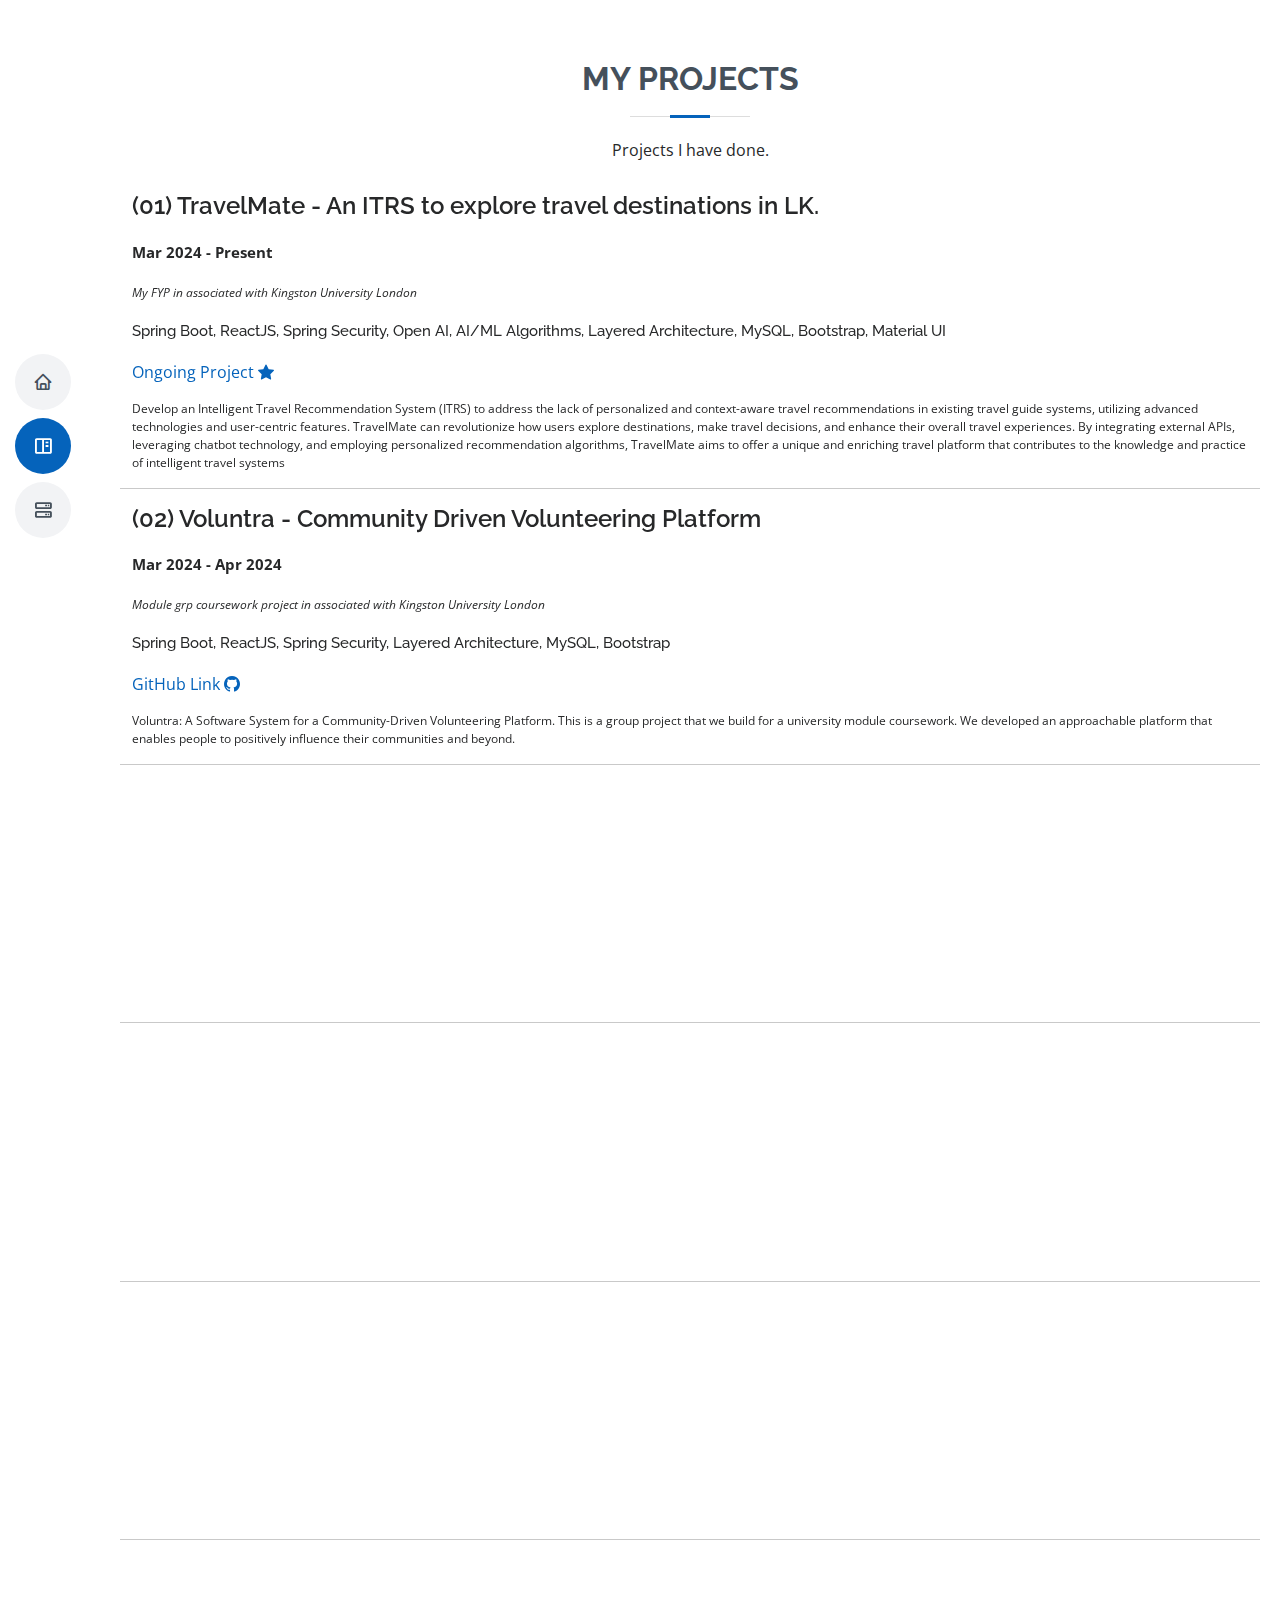
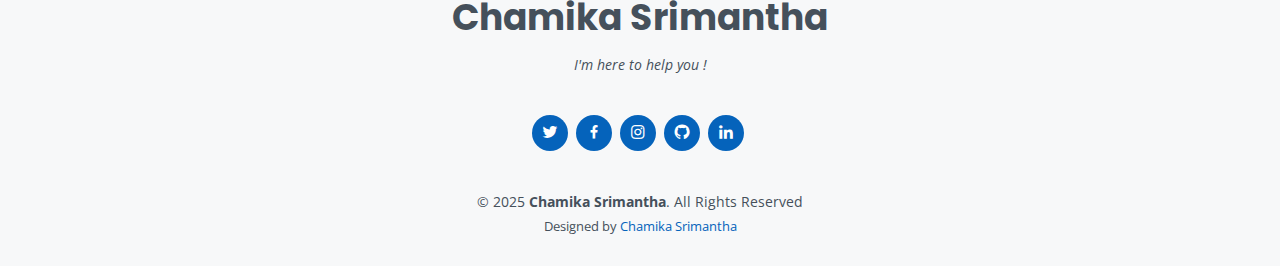
<file: projects.html>
<!DOCTYPE html>
<html lang="en">

<head>
  <meta charset="utf-8">
  <meta content="width=device-width, initial-scale=1.0" name="viewport">

  <title>My Projects</title>
  <meta content="" name="description">
  <meta content="" name="keywords">

  <!-- Favicons -->
  <link href="assets/img/memememe.png" rel="icon">
  <link href="assets/img/memememe.png" rel="apple-touch-icon">

  <!-- Google Fonts -->
  <link
    href="https://fonts.googleapis.com/css?family=Open+Sans:300,300i,400,400i,600,600i,700,700i|Raleway:300,300i,400,400i,500,500i,600,600i,700,700i|Poppins:300,300i,400,400i,500,500i,600,600i,700,700i"
    rel="stylesheet">

  <!-- Vendor CSS Files -->
  <link href="assets/vendor/aos/aos.css" rel="stylesheet">
  <link href="assets/vendor/bootstrap/css/bootstrap.min.css" rel="stylesheet">
  <link href="assets/vendor/bootstrap-icons/bootstrap-icons.css" rel="stylesheet">
  <link href="assets/vendor/boxicons/css/boxicons.min.css" rel="stylesheet">
  <link href="assets/vendor/glightbox/css/glightbox.min.css" rel="stylesheet">
  <link href="assets/vendor/swiper/swiper-bundle.min.css" rel="stylesheet">

  <!-- Template Main CSS File -->
  <link href="assets/css/style.css" rel="stylesheet">

  <!-- =======================================================
  * Template Name: MyResume - v4.8.1
  * Template URL: https://bootstrapmade.com/free-html-bootstrap-template-my-resume/
  * Author: BootstrapMade.com
  * License: https://bootstrapmade.com/license/
  ======================================================== -->
</head>

<body>

  <!-- ======= Mobile nav toggle button ======= -->
  <!-- <button type="button" class="mobile-nav-toggle d-xl-none"><i class="bi bi-list mobile-nav-toggle"></i></button> -->
  <i class="bi bi-list mobile-nav-toggle d-xl-none"></i>
  <!-- ======= Header ======= -->
  <header id="header" class="d-flex flex-column justify-content-center">

    <nav id="navbar" class="navbar nav-menu">
      <ul>
        <li><a href="index.html" class="nav-link scrollto"><i class="bx bx-home"></i> <span>Home</span></a>
        </li>
        <li><a href="index.html" class="nav-link scrollto active"><i class="bx bx-book-content"></i>
            <span>Projects</span></a>
        </li>
        <li><a href="index.html#services" class="nav-link scrollto"><i class="bx bx-server"></i> <span>Technology
              Stack</span></a>
        </li>

      </ul>
    </nav><!-- .nav-menu -->

  </header><!-- End Header -->

  <main id="main">

    <!-- ======= Team Section ======= -->
    <section id="team" class="team">
      <div class="container">

        <div class="section-title">
          <h2>My Projects</h2>
          <p>Projects I have done.</p>
        </div>

        <div class="row">


          <div class="col-lg-12 col-md-6 d-flex align-items-stretch" data-aos="zoom-in">
            <div class="member">
              <h4 style="font-weight: 600;">(01) TravelMate - An ITRS to explore travel destinations in LK.</h4>
              <!-- <img src="assets/img/projects/prj-0.png" style=" height: 290px;" alt=""> -->

              <b><p style="font-size: 15px; margin-top: 20px;">Mar 2024 - Present</p></b>

              <i><p style="font-size: 12px; margin-top: 20px;">My FYP in associated with Kingston University London</p></i>

              <h6 style="font-size: 15px; margin-top: 20px;">Spring Boot, ReactJS, Spring Security, Open AI, AI/ML Algorithms, Layered
                Architecture, MySQL, Bootstrap, Material UI</h6>

              <div style="margin-top: 20px;" class="social">
                <!-- <a href="https://github.com/SDPEsoft/voluntra-backend">GitHub Link <i class="bi bi-github"></i></a> -->
                <a href="">Ongoing Project <i class="bi bi-star-fill"></i></a>
              </div>
              <p></p>
              <p style="font-size: 12px; ">
                Develop an Intelligent Travel Recommendation System (ITRS) to address the lack of personalized and context-aware travel recommendations in existing travel guide systems, utilizing advanced technologies and user-centric features. TravelMate can revolutionize how users explore destinations, make travel decisions, and enhance their overall travel experiences. By integrating external APIs, leveraging chatbot technology, and employing personalized recommendation algorithms, TravelMate aims to offer a unique and enriching travel platform that contributes to the knowledge and practice of intelligent travel systems
              </p>
              <p></p>

            </div>
          </div>
          <hr style="width: 100%;">

          <div class="col-lg-12 col-md-6 d-flex align-items-stretch" data-aos="zoom-in">
            <div class="member">
              <h4 style="font-weight: 600;">(02) Voluntra - Community Driven Volunteering Platform</h4>
              <!-- <img src="assets/img/projects/prj-0.png" style=" height: 290px;" alt=""> -->

              <b><p style="font-size: 15px; margin-top: 20px;">Mar 2024 - Apr 2024</p></b>

              <i><p style="font-size: 12px; margin-top: 20px;">Module grp coursework project in associated with Kingston University London</p></i>

              <h6 style="font-size: 15px; margin-top: 20px;">Spring Boot, ReactJS, Spring Security, Layered
                Architecture, MySQL, Bootstrap</h6>

              <div style="margin-top: 20px;" class="social">
                <a href="https://github.com/SDPEsoft/voluntra-backend">GitHub Link <i class="bi bi-github"></i></a>
              </div>
              <p></p>
              <p style="font-size: 12px; ">
                Voluntra: A Software System for a Community-Driven Volunteering Platform. This is a group project that we build for a university module coursework. We developed an approachable platform that enables people to positively influence their communities and beyond.
              </p>
              <p></p>

            </div>
          </div>
          <hr style="width: 100%;">
          <div class="col-lg-12 col-md-6 d-flex align-items-stretch" data-aos="zoom-in">
            <div class="member">
              <h4 style="font-weight: 600;">(03) Point Of Sale System</h4>
              <!-- <img src="assets/img/projects/prj-0.png" style=" height: 290px;" alt=""> -->

              <b><p style="font-size: 15px; margin-top: 20px;">Dec 2023 - Jan 2024</p></b>

              <i><p style="font-size: 12px; margin-top: 20px;">Module coursework project in associated with IJSE - Institute of Java & Software Engineering</p></i>

              <h6 style="font-size: 15px; margin-top: 20px;">Spring Boot, ReactJS, Spring Security, Layered
                Architecture, MySQL</h6>

              <div style="margin-top: 20px;" class="social">
                <a href="https://github.com/chamikasrimantha/Point-Of-Sale-System">GitHub Link <i
                    class="bi bi-github"></i></a>
              </div>
              <p></p>
              <p style="font-size: 12px; ">
                A Point of Sale (POS) system designed to streamline sales processes and inventory management for retail
                businesses.
              </p>
              <p></p>

            </div>
          </div>
          <hr style="width: 100%;">
          <div class="col-lg-12 col-md-6 d-flex align-items-stretch" data-aos="zoom-in">
            <div class="member">
              <h4 style="font-weight: 600;">(04) CarHire Management System</h4>
              <!-- <img src="assets/img/projects/prj-1.png" style=" height: 290px;" alt=""> -->

              <b><p style="font-size: 15px; margin-top: 20px;">July 2023 - Sep 2023</p></b>

              <i><p style="font-size: 12px; margin-top: 20px;">Module coursework project in associated with IJSE - Institute of Java & Software Engineering</p></i>

              <h6 style="font-size: 15px; margin-top: 20px;">JavaFX, Hibernate, Jasper Studio, Layered Architecture</h6>

              <div style="margin-top: 20px;" class="social">
                <a href="https://github.com/chamikasrimantha/CarHire-Management-System">GitHub Link <i
                    class="bi bi-github"></i></a>
              </div>
              <p></p>
              <p style="font-size: 12px; ">
                This is a standalone application for a CarHire shop.
                Functions: Admin can Signup/ Signin & manage customers, car categories, cars and rents.
              </p>
              <p></p>

            </div>
          </div>
          <hr style="">
          <div class="col-lg-12 col-md-6 d-flex align-items-stretch" data-aos="zoom-in">
            <div class="member">
              <h4 style="font-weight: 600;">(05) Supermarket POS System</h4>
              <!-- <img src="assets/img/projects/project-2.png" style=" height: 290px;" alt=""> -->

              <b><p style="font-size: 15px; margin-top: 20px;">June 2023 - July 2023</p></b>

              <i><p style="font-size: 12px; margin-top: 20px;">Sample project in associated with IJSE - Institute of Java & Software Engineering</p></i>

              <h6 style="font-size: 15px; margin-top: 20px;">Java-Java Swing, MySQL-JDBC, Layered Architecture</h6>

              <div style="margin-top: 20px;" class="social">
                <a href="https://github.com/chamikasrimantha/POS-Layered">GitHub Link <i class="bi bi-github"></i></a>
              </div>
              <p></p>
              <p style="font-size: 12px; ">
                This is a desktop application for a supermarket. (CRUD operations included) (Used Layered Architecture)
              </p>
              <p></p>

            </div>
          </div>
          <hr style="">
          <div class="col-lg-12 col-md-6 d-flex align-items-stretch" data-aos="zoom-in">
            <div class="member">
              <h4 style="font-weight: 600;">(06) Android Mobile App</h4>
              <!-- <img src="assets/img/projects/project-3.png" style=" height: 290px;" alt=""> -->

              <b><p style="font-size: 15px; margin-top: 20px;">Oct 2022 - Nov 2022</p></b>

              <i><p style="font-size: 12px; margin-top: 20px;">Final coursework project in associated with IJSE - Institute of Java & Software Engineering</p></i>

              <h6 style="font-size: 15px; margin-top: 20px;">React Native, Firebase, NativeBase</h6>

              <div style="margin-top: 20px;" class="social">
                <a href="https://github.com/chamikasrimantha/mobile_App-demo">GitHub Link <i
                    class="bi bi-github"></i></a>
              </div>
              <p></p>
              <p style="font-size: 12px; ">
                This is a mobile application for android devices. Functionalities: Signup, Signin, CRUD.
                Cross-Platfom mobile app Development.
              </p>
              <p></p>

            </div>
          </div>
          <hr style="">
          <div class="col-lg-12 col-md-6 d-flex align-items-stretch" data-aos="zoom-in">
            <div class="member">
              <h4 style="font-weight: 600;">(07) HMS (Web) - React</h4>
              <!-- <img src="assets/img/projects/project-4.png" style=" height: 290px;" alt=""> -->

              <b><p style="font-size: 15px; margin-top: 20px;">Feb 2023 - Mar 2023</p></b>

              <i><p style="font-size: 12px; margin-top: 20px;">Developed for a hackathon</p></i>

              <h6 style="font-size: 15px; margin-top: 20px;">ReactJS, Firebase, HTML, CSS, JS, Bootsrap, SCSS</h6>

              <div style="margin-top: 20px;" class="social">
                <a href="https://github.com/chamikasrimantha/HMS-user-demo">GitHub Link <i class="bi bi-github"></i></a>
              </div>
              <p></p>
              <p style="font-size: 12px; ">
                This is a HMS for Easy Health Care. Used ReactJS & Firebase for the Development. CRUD & Signin, Signup
                included.
              </p>
              <p></p>

            </div>
          </div>
          <hr style="">
          <div class="col-lg-12 col-md-6 d-flex align-items-stretch" data-aos="zoom-in">
            <div class="member">
              <h4 style="font-weight: 600;">(08) HMS (Web) - PHP</h4>
              <!-- <img src="assets/img/projects/project-5.png" style=" height: 290px;" alt=""> -->

              <b><p style="font-size: 15px; margin-top: 20px;">Mar 2023 - Apr 2023</p></b>

              <i><p style="font-size: 12px; margin-top: 20px;">Module coursework project in associated with Pearson College London</p></i>

              <h6 style="font-size: 15px; margin-top: 20px;">HTML, CSS, JavaScript, PHP, Bootstrap, FPDF</h6>

              <div style="margin-top: 20px;" class="social">
                <a href="https://github.com/chamikasrimantha/HMS">GitHub Link <i class="bi bi-github"></i></a>
              </div>
              <p></p>
              <p style="font-size: 12px; ">
                This is a HMS for Arogya Health Care. Used PHP, CSS, JS, HTML, FPDF for the Development. Signup, Signin,
                CRUD &
                Invoive generater included.
              </p>
              <p></p>

            </div>
          </div>
          <hr style="">
          <div class="col-lg-12 col-md-6 d-flex align-items-stretch" data-aos="zoom-in">
            <div class="member">
              <h4 style="font-weight: 600;">(09) Ayubo Drive - POS System</h4>
              <!-- <img src="assets/img/projects/project-6.png" style=" height: 290px;" alt=""> -->

              <b><p style="font-size: 15px; margin-top: 20px;">Oct 2022 - Nov 2022</p></b>

              <i><p style="font-size: 12px; margin-top: 20px;">Module coursework project in associated with Pearson College London</p></i>

              <h6 style="font-size: 15px; margin-top: 20px;">C#, SQL (SQL Server Management Studio)</h6>

              <div style="margin-top: 20px;" class="social">
                <a href="https://github.com/chamikasrimantha/system_ayubo_drive">GitHub Link <i
                    class="bi bi-github"></i></a>
              </div>
              <p></p>
              <p style="font-size: 12px; ">
                This is a POS system for Ayubo Drive Pvt Ltd. SignUp, Login, CRUD operations included. Used
                C# & SQL for the Development.
              </p>
              <p></p>

            </div>
          </div>
          <hr style="">
          <div class="col-lg-12 col-md-6 d-flex align-items-stretch" data-aos="zoom-in">
            <div class="member">
              <h4 style="font-weight: 600;">(10) Polly Pipe System</h4>
              <!-- <img src="assets/img/projects/project-7.png" style=" height: 290px;" alt=""> -->

              <b><p style="font-size: 15px; margin-top: 20px;">Oct 2022 - Nov 2022</p></b>

              <i><p style="font-size: 12px; margin-top: 20px;">Module coursework project in associated with Pearson College London</p></i>

              <h6 style="font-size: 15px; margin-top: 20px;">C#, SQL (SQL Server Management Studio)</h6>

              <div style="margin-top: 20px;" class="social">
                <a href="https://github.com/chamikasrimantha/system_polly_pipe">GitHub Link <i
                    class="bi bi-github"></i></a>
              </div>
              <p></p>
              <p style="font-size: 12px; ">
                This is a POS system for Polly Pipe company. Used C# & SQL for the development.
                SignUp, Login, CRUD operations included.
              </p>
              <p></p>

            </div>
          </div>
          <hr style="">
          <div class="col-lg-12 col-md-6 d-flex align-items-stretch" data-aos="zoom-in">
            <div class="member">
              <h4 style="font-weight: 600;">(11) Bluetooth Car - C++</h4>
              <!-- <img src="assets/img/projects/project-8.png" style=" height: 290px;" alt=""> -->

              <b><p style="font-size: 15px; margin-top: 20px;">Feb 2022 - Mar 2022</p></b>

              <i><p style="font-size: 12px; margin-top: 20px;">For interest</p></i>

              <h6 style="font-size: 15px; margin-top: 20px;">C++</h6>

              <div style="margin-top: 20px;" class="social">
                <a href="https://github.com/chamikasrimantha/arduino_Car-bluetooth">GitHub Link <i
                    class="bi bi-github"></i></a>
              </div>
              <p></p>
              <p style="font-size: 12px; ">
                This is a Remote Car which we can play it using a bluetooth remote. Used C++ for the development.
                (Arduino Bluetooth Car)
              </p>
              <p></p>

            </div>
          </div>
          <hr style="">
        </div>

      </div>
    </section><!-- End Team Section -->

  </main>

  <!-- ======= Footer ======= -->
  <footer id="footer">
    <div class="container">
      <h3>Chamika Srimantha</h3>
      <p>I'm here to help you !</p>
      <div class="social-links">
        <a href="https://twitter.com/chamika_rox" class="twitter"><i class="bx bxl-twitter"></i></a>
        <a href="https://www.facebook.com/chamika.srimantha.1" class="facebook"><i class="bx bxl-facebook"></i></a>
        <a href="https://www.instagram.com/chamika_srimantha/" class="instagram"><i class="bx bxl-instagram"></i></a>
        <a href="https://github.com/chamikasrimantha" class="google-plus"><i class="bx bxl-github"></i></a>
        <a href="https://www.linkedin.com/in/chamika-srimantha" class="linkedin"><i class="bx bxl-linkedin"></i></a>
      </div>
      <div class="copyright">
        &copy; 2025 <strong><span>Chamika Srimantha</span></strong>. All Rights Reserved
      </div>
      <div class="credits">
        <!-- All the links in the footer should remain intact. -->
        <!-- You can delete the links only if you purchased the pro version. -->
        <!-- Licensing information: [license-url] -->
        <!-- Purchase the pro version with working PHP/AJAX contact form: https://bootstrapmade.com/free-html-bootstrap-template-my-resume/ -->
        Designed by <a href="https://chamika.bss.design/">Chamika Srimantha</a>
      </div>
    </div>
  </footer><!-- End Footer -->

  <div id="preloader"></div>
  <a href="#" class="back-to-top d-flex align-items-center justify-content-center"><i
      class="bi bi-arrow-up-short"></i></a>

  <!-- Vendor JS Files -->
  <script src="assets/vendor/purecounter/purecounter_vanilla.js"></script>
  <script src="assets/vendor/aos/aos.js"></script>
  <script src="assets/vendor/bootstrap/js/bootstrap.bundle.min.js"></script>
  <script src="assets/vendor/glightbox/js/glightbox.min.js"></script>
  <script src="assets/vendor/isotope-layout/isotope.pkgd.min.js"></script>
  <script src="assets/vendor/swiper/swiper-bundle.min.js"></script>
  <script src="assets/vendor/typed.js/typed.min.js"></script>
  <script src="assets/vendor/waypoints/noframework.waypoints.js"></script>
  <script src="assets/vendor/php-email-form/validate.js"></script>

  <!-- Template Main JS File -->
  <script src="assets/js/main.js"></script>

</body>

</html>
</file>
<file: assets/css/style.css>
/**
* Template Name: MyResume - v4.8.1
* Template URL: https://bootstrapmade.com/free-html-bootstrap-template-my-resume/
* Author: BootstrapMade.com
* License: https://bootstrapmade.com/license/
*/

/*--------------------------------------------------------------
# General
--------------------------------------------------------------*/
body {
  font-family: "Open Sans", sans-serif;
  color: #272829;
}

a {
  color: #0563bb;
  text-decoration: none;
}

a:hover {
  color: #067ded;
  text-decoration: none;
}

h1,
h2,
h3,
h4,
h5,
h6 {
  font-family: "Raleway", sans-serif;
}

/*--------------------------------------------------------------
# Back to top button
--------------------------------------------------------------*/
.back-to-top {
  position: fixed;
  visibility: hidden;
  opacity: 0;
  right: 15px;
  bottom: 15px;
  z-index: 996;
  background: #0563bb;
  width: 40px;
  height: 40px;
  border-radius: 50px;
  transition: all 0.4s;
}

.back-to-top i {
  font-size: 28px;
  color: #fff;
  line-height: 0;
}

.back-to-top:hover {
  background: #0678e3;
  color: #fff;
}

.back-to-top.active {
  visibility: visible;
  opacity: 1;
}

/*--------------------------------------------------------------
# Preloader
--------------------------------------------------------------*/
#preloader {
  position: fixed;
  top: 0;
  left: 0;
  right: 0;
  bottom: 0;
  z-index: 9999;
  overflow: hidden;
  background: #fff;
}

#preloader:before {
  content: "";
  position: fixed;
  top: calc(50% - 30px);
  left: calc(50% - 30px);
  border: 6px solid #0563bb;
  border-top-color: #fff;
  border-bottom-color: #fff;
  border-radius: 50%;
  width: 60px;
  height: 60px;
  -webkit-animation: animate-preloader 1s linear infinite;
  animation: animate-preloader 1s linear infinite;
}

@-webkit-keyframes animate-preloader {
  0% {
    transform: rotate(0deg);
  }

  100% {
    transform: rotate(360deg);
  }
}

@keyframes animate-preloader {
  0% {
    transform: rotate(0deg);
  }

  100% {
    transform: rotate(360deg);
  }
}

/*--------------------------------------------------------------
# Disable aos animation delay on mobile devices
--------------------------------------------------------------*/
@media screen and (max-width: 768px) {
  [data-aos-delay] {
    transition-delay: 0 !important;
  }
}

/*--------------------------------------------------------------
# Header
--------------------------------------------------------------*/
#header {
  position: fixed;
  top: 0;
  left: 0;
  bottom: 0;
  z-index: 9997;
  transition: all 0.5s;
  padding: 15px;
  overflow-y: auto;
}

@media (max-width: 992px) {
  #header {
    width: 300px;
    background: #fff;
    border-right: 1px solid #e6e9ec;
    left: -300px;
  }
}

@media (min-width: 992px) {
  #main {
    margin-left: 100px;
  }
}

/*--------------------------------------------------------------
# Navigation Menu
--------------------------------------------------------------*/
/**
* Desktop Navigation 
*/
.nav-menu {
  padding: 0;
  display: block;
}

.nav-menu * {
  margin: 0;
  padding: 0;
  list-style: none;
}

.nav-menu>ul>li {
  position: relative;
  white-space: nowrap;
}

.nav-menu a,
.nav-menu a:focus {
  display: flex;
  align-items: center;
  color: #45505b;
  padding: 10px 18px;
  margin-bottom: 8px;
  transition: 0.3s;
  font-size: 15px;
  border-radius: 50px;
  background: #f2f3f5;
  height: 56px;
  width: 100%;
  overflow: hidden;
  transition: 0.3s;
}

.nav-menu a i,
.nav-menu a:focus i {
  font-size: 20px;
}

.nav-menu a span,
.nav-menu a:focus span {
  padding: 0 5px 0 7px;
  color: #45505b;
}

@media (min-width: 992px) {

  .nav-menu a,
  .nav-menu a:focus {
    width: 56px;
  }

  .nav-menu a span,
  .nav-menu a:focus span {
    display: none;
    color: #fff;
  }
}

.nav-menu a:hover,
.nav-menu .active,
.nav-menu .active:focus,
.nav-menu li:hover>a {
  color: #fff;
  background: #0563bb;
}

.nav-menu a:hover span,
.nav-menu .active span,
.nav-menu .active:focus span,
.nav-menu li:hover>a span {
  color: #fff;
}

.nav-menu a:hover,
.nav-menu li:hover>a {
  width: 100%;
  color: #fff;
}

.nav-menu a:hover span,
.nav-menu li:hover>a span {
  display: block;
}

/**
* Mobile Navigation 
*/
.mobile-nav-toggle {
  position: fixed;
  right: 10px;
  top: 10px;
  z-index: 9998;
  border: 0;
  background: none;
  font-size: 28px;
  transition: all 0.4s;
  outline: none !important;
  line-height: 0;
  cursor: pointer;
  border-radius: 50px;
  padding: 5px;
}

.mobile-nav-toggle i {
  color: #45505b;
}

.mobile-nav-active {
  overflow: hidden;
}

.mobile-nav-active #header {
  left: 0;
}

.mobile-nav-active .mobile-nav-toggle {
  color: #fff;
  background-color: #0563bb;
}

/*--------------------------------------------------------------
# Hero Section
--------------------------------------------------------------*/
#hero {
  width: 100%;
  height: 100vh;
  background: url("../img/pro2.jpg") top right no-repeat;
  background-size: cover;
  position: relative;
}

@media (min-width: 992px) {
  #hero {
    padding-left: 160px;
  }
}

#hero:before {
  content: "";
  background: rgba(255, 255, 255, 0.8);
  position: absolute;
  bottom: 0;
  top: 0;
  left: 0;
  right: 0;
}

#hero h1 {
  margin: 0;
  font-size: 64px;
  font-weight: 700;
  line-height: 56px;
  color: #45505b;
}

#hero p {
  color: #45505b;
  margin: 15px 0 0 0;
  font-size: 26px;
  font-family: "Poppins", sans-serif;
}

#hero p span {
  color: #0563bb;
  letter-spacing: 1px;
}

#hero .social-links {
  margin-top: 30px;
}

#hero .social-links a {
  font-size: 24px;
  display: inline-block;
  color: #45505b;
  line-height: 1;
  margin-right: 20px;
  transition: 0.3s;
}

#hero .social-links a:hover {
  color: #0563bb;
}

@media (max-width: 992px) {
  #hero {
    text-align: center;
  }

  #hero h1 {
    font-size: 32px;
    line-height: 36px;
  }

  #hero p {
    margin-top: 10px;
    font-size: 20px;
    line-height: 24px;
  }
}

/*--------------------------------------------------------------
# Sections General
--------------------------------------------------------------*/
section {
  padding: 60px 0;
  overflow: hidden;
}

.section-title {
  text-align: center;
  padding-bottom: 30px;
}

.section-title h2 {
  font-size: 32px;
  font-weight: bold;
  text-transform: uppercase;
  margin-bottom: 20px;
  padding-bottom: 20px;
  position: relative;
  color: #45505b;
}

.section-title h2::before {
  content: "";
  position: absolute;
  display: block;
  width: 120px;
  height: 1px;
  background: #ddd;
  bottom: 1px;
  left: calc(50% - 60px);
}

.section-title h2::after {
  content: "";
  position: absolute;
  display: block;
  width: 40px;
  height: 3px;
  background: #0563bb;
  bottom: 0;
  left: calc(50% - 20px);
}

.section-title p {
  margin-bottom: 0;
}

/*--------------------------------------------------------------
# About
--------------------------------------------------------------*/
.about .content h3 {
  font-weight: 700;
  font-size: 26px;
  color: #728394;
}

.about .content ul {
  list-style: none;
  padding: 0;
}

.about .content ul li {
  margin-bottom: 20px;
  display: flex;
  align-items: center;
}

.about .content ul strong {
  margin-right: 10px;
}

.about .content ul i {
  font-size: 16px;
  margin-right: 5px;
  color: #0563bb;
  line-height: 0;
}

.about .content p:last-child {
  margin-bottom: 0;
}

/*--------------------------------------------------------------
# Facts
--------------------------------------------------------------*/
.facts .count-box {
  padding: 30px 30px 25px 30px;
  margin-top: 30px;
  width: 100%;
  position: relative;
  text-align: center;
  background: #fff;
}

.facts .count-box i {
  position: absolute;
  top: -25px;
  left: 50%;
  transform: translateX(-50%);
  font-size: 24px;
  background: #0563bb;
  color: #fff;
  border-radius: 50px;
  display: inline-flex;
  align-items: center;
  justify-content: center;
  width: 48px;
  height: 48px;
}

.facts .count-box span {
  font-size: 36px;
  display: block;
  font-weight: 600;
  color: #011426;
}

.facts .count-box p {
  padding: 0;
  margin: 0;
  font-family: "Raleway", sans-serif;
  font-size: 14px;
}

/*--------------------------------------------------------------
# Akills
--------------------------------------------------------------*/
.skills .progress {
  height: 60px;
  display: block;
  background: none;
  border-radius: 0;
}

.skills .progress .skill {
  padding: 10px 0;
  margin: 0;
  text-transform: uppercase;
  display: block;
  font-weight: 600;
  font-family: "Poppins", sans-serif;
  color: #45505b;
}

.skills .progress .skill .val {
  float: right;
  font-style: normal;
}

.skills .progress-bar-wrap {
  background: #f2f3f5;
}

.skills .progress-bar {
  width: 1px;
  height: 10px;
  transition: 0.9s;
  background-color: #0563bb;
}

/*--------------------------------------------------------------
# Resume
--------------------------------------------------------------*/
.resume .resume-title {
  font-size: 26px;
  font-weight: 700;
  margin-top: 20px;
  margin-bottom: 20px;
  color: #45505b;
}

.resume .resume-item {
  padding: 0 0 20px 20px;
  margin-top: -2px;
  border-left: 2px solid #0563bb;
  position: relative;
}

.resume .resume-item h4 {
  line-height: 18px;
  font-size: 18px;
  font-weight: 600;
  text-transform: uppercase;
  font-family: "Poppins", sans-serif;
  color: #0563bb;
  margin-bottom: 10px;
}

.resume .resume-item h5 {
  font-size: 16px;
  background: #f7f8f9;
  padding: 5px 15px;
  display: inline-block;
  font-weight: 600;
  margin-bottom: 10px;
}

.resume .resume-item ul {
  padding-left: 20px;
}

.resume .resume-item ul li {
  padding-bottom: 10px;
}

.resume .resume-item:last-child {
  padding-bottom: 0;
}

.resume .resume-item::before {
  content: "";
  position: absolute;
  width: 16px;
  height: 16px;
  border-radius: 50px;
  left: -9px;
  top: 0;
  background: #fff;
  border: 2px solid #0563bb;
}

/*--------------------------------------------------------------
# Portfolio
--------------------------------------------------------------*/
.portfolio .portfolio-item {
  margin-bottom: 30px;
}

.portfolio #portfolio-flters {
  padding: 0;
  margin: 0 auto 25px auto;
  list-style: none;
  text-align: center;
  background: #fff;
  border-radius: 50px;
  padding: 2px 15px;
}

.portfolio #portfolio-flters li {
  cursor: pointer;
  display: inline-block;
  padding: 10px 15px;
  font-size: 14px;
  font-weight: 600;
  line-height: 1;
  text-transform: uppercase;
  color: #272829;
  margin-bottom: 5px;
  transition: all 0.3s ease-in-out;
}

.portfolio #portfolio-flters li:hover,
.portfolio #portfolio-flters li.filter-active {
  color: #0563bb;
}

.portfolio #portfolio-flters li:last-child {
  margin-right: 0;
}

.portfolio .portfolio-wrap {
  transition: 0.3s;
  position: relative;
  overflow: hidden;
  z-index: 1;
  background: rgba(69, 80, 91, 0.8);
}

.portfolio .portfolio-wrap::before {
  content: "";
  background: rgba(255, 255, 255, 0.7);
  position: absolute;
  left: 30px;
  right: 30px;
  top: 30px;
  bottom: 30px;
  transition: all ease-in-out 0.3s;
  z-index: 2;
  opacity: 0;
}

.portfolio .portfolio-wrap .portfolio-info {
  opacity: 0;
  position: absolute;
  top: 0;
  left: 0;
  right: 0;
  bottom: 0;
  text-align: center;
  z-index: 3;
  transition: all ease-in-out 0.3s;
  display: flex;
  flex-direction: column;
  justify-content: center;
  align-items: center;
}

.portfolio .portfolio-wrap .portfolio-info::before {
  display: block;
  content: "";
  width: 48px;
  height: 48px;
  position: absolute;
  top: 35px;
  left: 35px;
  border-top: 3px solid #d7dce1;
  border-left: 3px solid #d7dce1;
  transition: all 0.5s ease 0s;
  z-index: 9994;
}

.portfolio .portfolio-wrap .portfolio-info::after {
  display: block;
  content: "";
  width: 48px;
  height: 48px;
  position: absolute;
  bottom: 35px;
  right: 35px;
  border-bottom: 3px solid #d7dce1;
  border-right: 3px solid #d7dce1;
  transition: all 0.5s ease 0s;
  z-index: 9994;
}

.portfolio .portfolio-wrap .portfolio-info h4 {
  font-size: 20px;
  color: #45505b;
  font-weight: 600;
}

.portfolio .portfolio-wrap .portfolio-info p {
  color: #45505b;
  font-size: 14px;
  text-transform: uppercase;
  padding: 0;
  margin: 0;
}

.portfolio .portfolio-wrap .portfolio-links {
  text-align: center;
  z-index: 4;
}

.portfolio .portfolio-wrap .portfolio-links a {
  color: #45505b;
  margin: 0 2px;
  font-size: 28px;
  display: inline-block;
  transition: 0.3s;
}

.portfolio .portfolio-wrap .portfolio-links a:hover {
  color: #148af9;
}

.portfolio .portfolio-wrap:hover::before {
  top: 0;
  left: 0;
  right: 0;
  bottom: 0;
  opacity: 1;
}

.portfolio .portfolio-wrap:hover .portfolio-info {
  opacity: 1;
}

.portfolio .portfolio-wrap:hover .portfolio-info::before {
  top: 15px;
  left: 15px;
}

.portfolio .portfolio-wrap:hover .portfolio-info::after {
  bottom: 15px;
  right: 15px;
}

/*--------------------------------------------------------------
# Portfolio Details
--------------------------------------------------------------*/
.portfolio-details {
  padding-top: 40px;
}

.portfolio-details .portfolio-details-slider img {
  width: 100%;
}

.portfolio-details .portfolio-details-slider .swiper-pagination {
  margin-top: 20px;
  position: relative;
}

.portfolio-details .portfolio-details-slider .swiper-pagination .swiper-pagination-bullet {
  width: 12px;
  height: 12px;
  background-color: #fff;
  opacity: 1;
  border: 1px solid #0563bb;
}

.portfolio-details .portfolio-details-slider .swiper-pagination .swiper-pagination-bullet-active {
  background-color: #0563bb;
}

.portfolio-details .portfolio-info {
  padding: 30px;
  box-shadow: 0px 0 30px rgba(69, 80, 91, 0.08);
}

.portfolio-details .portfolio-info h3 {
  font-size: 22px;
  font-weight: 700;
  margin-bottom: 20px;
  padding-bottom: 20px;
  border-bottom: 1px solid #eee;
}

.portfolio-details .portfolio-info ul {
  list-style: none;
  padding: 0;
  font-size: 15px;
}

.portfolio-details .portfolio-info ul li+li {
  margin-top: 10px;
}

.portfolio-details .portfolio-description {
  padding-top: 30px;
}

.portfolio-details .portfolio-description h2 {
  font-size: 26px;
  font-weight: 700;
  margin-bottom: 20px;
}

.portfolio-details .portfolio-description p {
  padding: 0;
}

/*--------------------------------------------------------------
# Services
--------------------------------------------------------------*/
.services .icon-box {
  text-align: center;
  padding: 70px 20px 80px 20px;
  transition: all ease-in-out 0.3s;
  background: #fff;
  box-shadow: 0px 5px 90px 0px rgba(110, 123, 131, 0.05);
}

.services .icon-box .icon {
  margin: 0 auto;
  width: 100px;
  height: 100px;
  display: flex;
  align-items: center;
  justify-content: center;
  transition: ease-in-out 0.3s;
  position: relative;
}

.services .icon-box .icon i {
  font-size: 36px;
  transition: 0.5s;
  position: relative;
}

.services .icon-box .icon svg {
  position: absolute;
  top: 0;
  left: 0;
}

.services .icon-box .icon svg path {
  transition: 0.5s;
  fill: #f5f5f5;
}

.services .icon-box h4 {
  font-weight: 600;
  margin: 10px 0 15px 0;
  font-size: 22px;
}

.services .icon-box h4 a {
  color: #45505b;
  transition: ease-in-out 0.3s;
}

.services .icon-box p {
  line-height: 24px;
  font-size: 14px;
  margin-bottom: 0;
}

.services .icon-box:hover {
  border-color: #fff;
  box-shadow: 0px 0 35px 0 rgba(0, 0, 0, 0.08);
}

.services .iconbox-blue i {
  color: #47aeff;
}

.services .iconbox-blue:hover .icon i {
  color: #fff;
}

.services .iconbox-blue:hover .icon path {
  fill: #47aeff;
}

.services .iconbox-orange i {
  color: #ffa76e;
}

.services .iconbox-orange:hover .icon i {
  color: #fff;
}

.services .iconbox-orange:hover .icon path {
  fill: #ffa76e;
}

.services .iconbox-pink i {
  color: #e80368;
}

.services .iconbox-pink:hover .icon i {
  color: #fff;
}

.services .iconbox-pink:hover .icon path {
  fill: #e80368;
}

.services .iconbox-yellow i {
  color: #ffbb2c;
}

.services .iconbox-yellow:hover .icon i {
  color: #fff;
}

.services .iconbox-yellow:hover .icon path {
  fill: #ffbb2c;
}

.services .iconbox-red i {
  color: #ff5828;
}

.services .iconbox-red:hover .icon i {
  color: #fff;
}

.services .iconbox-red:hover .icon path {
  fill: #ff5828;
}

.services .iconbox-teal i {
  color: #11dbcf;
}

.services .iconbox-teal:hover .icon i {
  color: #fff;
}

.services .iconbox-teal:hover .icon path {
  fill: #11dbcf;
}

/*--------------------------------------------------------------
# Testimonials
--------------------------------------------------------------*/
.testimonials .section-header {
  margin-bottom: 40px;
}

.testimonials .testimonials-carousel,
.testimonials .testimonials-slider {
  overflow: hidden;
}

.testimonials .testimonial-item {
  text-align: center;
}

.testimonials .testimonial-item .testimonial-img {
  width: 120px;
  border-radius: 50%;
  border: 4px solid #fff;
  margin: 0 auto;
}

.testimonials .testimonial-item h3 {
  font-size: 20px;
  font-weight: bold;
  margin: 10px 0 5px 0;
  color: #111;
}

.testimonials .testimonial-item h4 {
  font-size: 14px;
  color: #999;
  margin: 0 0 15px 0;
}

.testimonials .testimonial-item .quote-icon-left,
.testimonials .testimonial-item .quote-icon-right {
  color: #90c8fc;
  font-size: 26px;
}

.testimonials .testimonial-item .quote-icon-left {
  display: inline-block;
  left: -5px;
  position: relative;
}

.testimonials .testimonial-item .quote-icon-right {
  display: inline-block;
  right: -5px;
  position: relative;
  top: 10px;
}

.testimonials .testimonial-item p {
  font-style: italic;
  margin: 0 auto 15px auto;
}

.testimonials .swiper-pagination {
  margin-top: 20px;
  position: relative;
}

.testimonials .swiper-pagination .swiper-pagination-bullet {
  width: 12px;
  height: 12px;
  background-color: #fff;
  opacity: 1;
  border: 1px solid #0563bb;
}

.testimonials .swiper-pagination .swiper-pagination-bullet-active {
  background-color: #0563bb;
}

@media (min-width: 992px) {
  .testimonials .testimonial-item p {
    width: 80%;
  }
}

/*--------------------------------------------------------------
# Contact
--------------------------------------------------------------*/
.contact .info {
  width: 100%;
  background: #fff;
}

.contact .info i {
  font-size: 20px;
  color: #0563bb;
  float: left;
  width: 44px;
  height: 44px;
  background: #eef7ff;
  display: flex;
  justify-content: center;
  align-items: center;
  border-radius: 50px;
  transition: all 0.3s ease-in-out;
}

.contact .info h4 {
  padding: 0 0 0 60px;
  font-size: 22px;
  font-weight: 600;
  margin-bottom: 5px;
  color: #45505b;
}

.contact .info p {
  padding: 0 0 0 60px;
  margin-bottom: 0;
  font-size: 14px;
  color: #728394;
}

.contact .info .email,
.contact .info .phone {
  margin-top: 40px;
}

.contact .info .email:hover i,
.contact .info .address:hover i,
.contact .info .phone:hover i {
  background: #0563bb;
  color: #fff;
}

.contact .php-email-form {
  width: 100%;
  background: #fff;
}

.contact .php-email-form .form-group {
  padding-bottom: 8px;
}

.contact .php-email-form .error-message {
  display: none;
  color: #fff;
  background: #ed3c0d;
  text-align: left;
  padding: 15px;
  font-weight: 600;
}

.contact .php-email-form .error-message br+br {
  margin-top: 25px;
}

.contact .php-email-form .sent-message {
  display: none;
  color: #fff;
  background: #18d26e;
  text-align: center;
  padding: 15px;
  font-weight: 600;
}

.contact .php-email-form .loading {
  display: none;
  background: #fff;
  text-align: center;
  padding: 15px;
}

.contact .php-email-form .loading:before {
  content: "";
  display: inline-block;
  border-radius: 50%;
  width: 24px;
  height: 24px;
  margin: 0 10px -6px 0;
  border: 3px solid #18d26e;
  border-top-color: #eee;
  -webkit-animation: animate-loading 1s linear infinite;
  animation: animate-loading 1s linear infinite;
}

.contact .php-email-form input,
.contact .php-email-form textarea {
  border-radius: 4px;
  box-shadow: none;
  font-size: 14px;
}

.contact .php-email-form input {
  height: 44px;
}

.contact .php-email-form textarea {
  padding: 10px 12px;
}

.contact .php-email-form button[type=submit] {
  background: #0563bb;
  border: 0;
  padding: 10px 35px;
  color: #fff;
  transition: 0.4s;
  border-radius: 50px;
}

.contact .php-email-form button[type=submit]:hover {
  background: #0678e3;
}

@-webkit-keyframes animate-loading {
  0% {
    transform: rotate(0deg);
  }

  100% {
    transform: rotate(360deg);
  }
}

@keyframes animate-loading {
  0% {
    transform: rotate(0deg);
  }

  100% {
    transform: rotate(360deg);
  }
}

/*--------------------------------------------------------------
# Footer
--------------------------------------------------------------*/
#footer {
  background: #f7f8f9;
  color: #45505b;
  font-size: 14px;
  text-align: center;
  padding: 30px 0;
}

#footer h3 {
  font-size: 36px;
  font-weight: 700;
  position: relative;
  font-family: "Poppins", sans-serif;
  padding: 0;
  margin: 0 0 15px 0;
}

#footer p {
  font-size: 15;
  font-style: italic;
  padding: 0;
  margin: 0 0 40px 0;
}

#footer .social-links {
  margin: 0 0 40px 0;
}

#footer .social-links a {
  font-size: 18px;
  display: inline-block;
  background: #0563bb;
  color: #fff;
  line-height: 1;
  padding: 8px 0;
  margin-right: 4px;
  border-radius: 50%;
  text-align: center;
  width: 36px;
  height: 36px;
  transition: 0.3s;
}

#footer .social-links a:hover {
  background: #0678e3;
  color: #fff;
  text-decoration: none;
}

#footer .copyright {
  margin: 0 0 5px 0;
}

#footer .credits {
  font-size: 13px;
}
</file>
